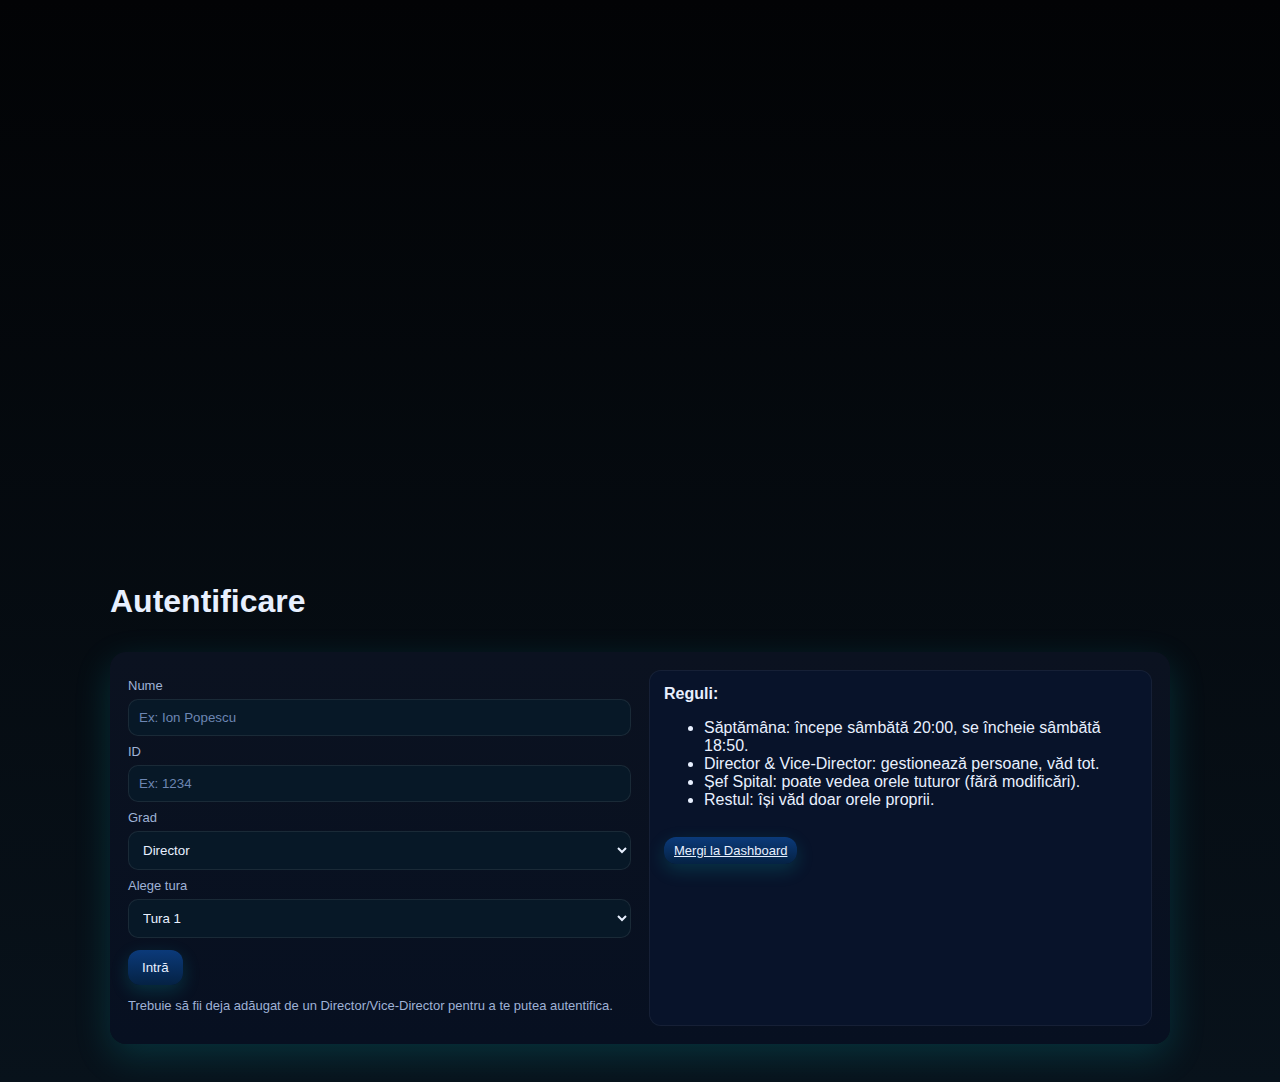
<file: index.html>
<!doctype html>
<html lang="ro">
<head>
  <meta charset="utf-8">
  <meta name="viewport" content="width=device-width, initial-scale=1">
  <title>Dashboard & Management</title>
  <link rel="stylesheet" href="css/style.css">
</head>
<body class="bg">
  <div class="logo-wrap">
  <img src="img/logo.png" alt="Logo" class="logo-animated">
</div>

  <div class="container">
    <header class="header">
      <h1>Dashboard & Management</h1>
      <div class="header-actions">
        <a class="btn small" href="login.html">Schimbă utilizator</a>
        <button id="logout" class="btn small danger">Delogare</button>
      </div>
    </header>

    <section id="roleInfo" class="card"></section>

    <section id="adminSection" class="card hidden">
      <h2>Administrare persoane (Director / Vice-Director)</h2>
      <div class="grid2">
        <div>
          <h3>Adaugă persoană</h3>
          <label>Nume</label>
          <input id="p_name" placeholder="Ex: Ion Popescu">
          <label>ID</label>
          <input id="p_id" placeholder="Ex: 1234">
          <label>Grad</label>
          <select id="p_grade"></select>
          <button id="addPerson" class="btn">Adaugă</button>
        </div>
        <div>
          <div class="toprow">
            <h3>Listă persoane</h3>
            <button id="exportCSVAll" class="btn small">Export CSV (toți)</button>
          </div>
          <table class="data" id="personsTable">
            <thead><tr><th>Nume</th><th>ID</th><th>Grad</th><th>Acțiuni</th></tr></thead>
            <tbody></tbody>
          </table>
        </div>
      </div>
    </section>

    <section id="reportAllSection" class="card hidden">
      <div class="toprow">
        <h2>Raport săptămânal (toți utilizatorii)</h2>
        <button id="exportCSVWeek" class="btn small">Export CSV (săptămână)</button>
      </div>
      <div id="weekRangeAll" class="muted"></div>
      <table class="data" id="weeklyAll">
        <thead><tr><th>Nume</th><th>ID</th><th>Grad</th><th>Ore Săptămână</th><th>Ture</th></tr></thead>
        <tbody></tbody>
      </table>
    </section>

    <section id="reportSelfSection" class="card hidden">
      <div class="toprow">
        <h2>Orele mele</h2>
        <button id="exportCSVSelf" class="btn small">Export CSV (ale mele)</button>
      </div>
      <div id="weekRangeSelf" class="muted"></div>
      <h3>Pe zile (săptămâna curentă)</h3>
      <table class="data" id="dailySelf">
        <thead><tr><th>Data</th><th>Ore</th><th>Ture</th></tr></thead>
        <tbody></tbody>
      </table>
      <h3>Total săptămânal</h3>
      <div id="selfTotal" class="total-box"></div>
    </section>
  </div>

  <script src="js/app.js"></script>
  <script>
    document.addEventListener('DOMContentLoaded', () => setupDashboard());
  </script>
</body>
</html>
</file>
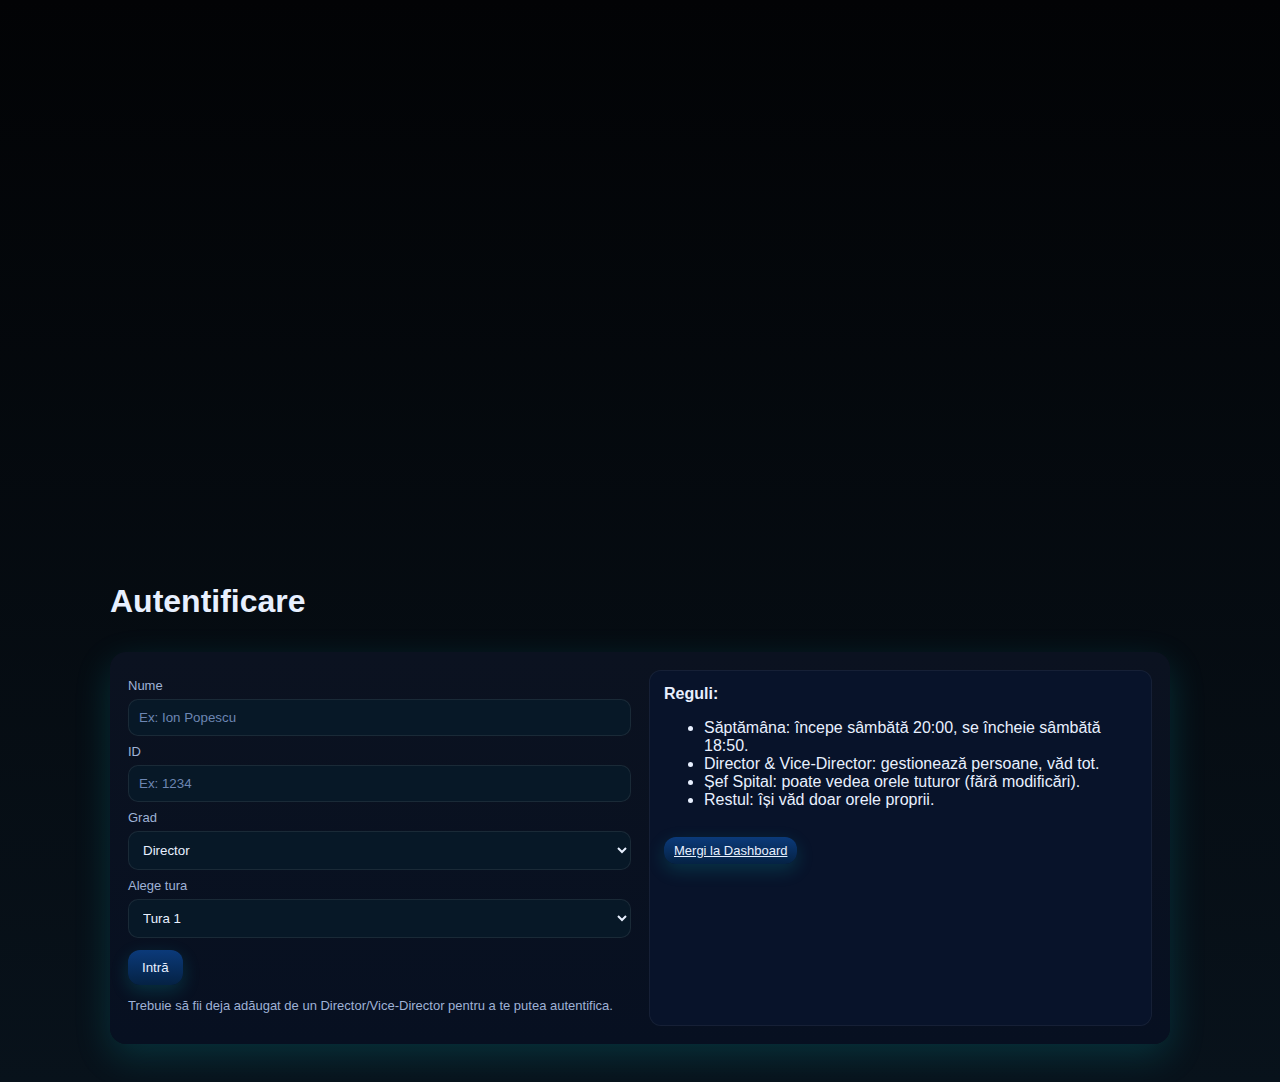
<file: login.html>
<!doctype html>
<html lang="ro">
<head>
  <meta charset="utf-8">
  <meta name="viewport" content="width=device-width, initial-scale=1">
  <title>Autentificare</title>
  <link rel="stylesheet" href="css/style.css">
</head>
<body class="bg">
  <div class="logo-wrap">
  <img src="img/logo.png" alt="Logo" class="logo-animated">
</div>

  <div class="container">
    <header class="header">
      <h1>Autentificare</h1>
    </header>

    <section class="card">
      <div class="grid2">
        <div>
          <label>Nume</label>
          <input id="l_name" placeholder="Ex: Ion Popescu">
          <label>ID</label>
          <input id="l_id" placeholder="Ex: 1234">
          <label>Grad</label>
          <select id="l_grade"></select>

          <label>Alege tura</label>
          <select id="l_tura">
            <option value="1">Tura 1</option>
            <option value="2">Tura 2</option>
            <option value="3">Tura 3</option>
          </select>

          <button id="loginBtn" class="btn">Intră</button>
          <p class="muted">Trebuie să fii deja adăugat de un Director/Vice-Director pentru a te putea autentifica.</p>
        </div>
        <div class="info-box">
          <strong>Reguli:</strong>
          <ul>
            <li>Săptămâna: începe sâmbătă 20:00, se încheie sâmbătă 18:50.</li>
            <li>Director & Vice-Director: gestionează persoane, văd tot.</li>
            <li>Șef Spital: poate vedea orele tuturor (fără modificări).</li>
            <li>Restul: își văd doar orele proprii.</li>
          </ul>
          <a class="btn small" href="index.html">Mergi la Dashboard</a>
        </div>
      </div>
    </section>
  </div>

  <script src="js/app.js"></script>
  <script>
    document.addEventListener('DOMContentLoaded', () => setupLogin());
  </script>
</body>
</html>
</file>
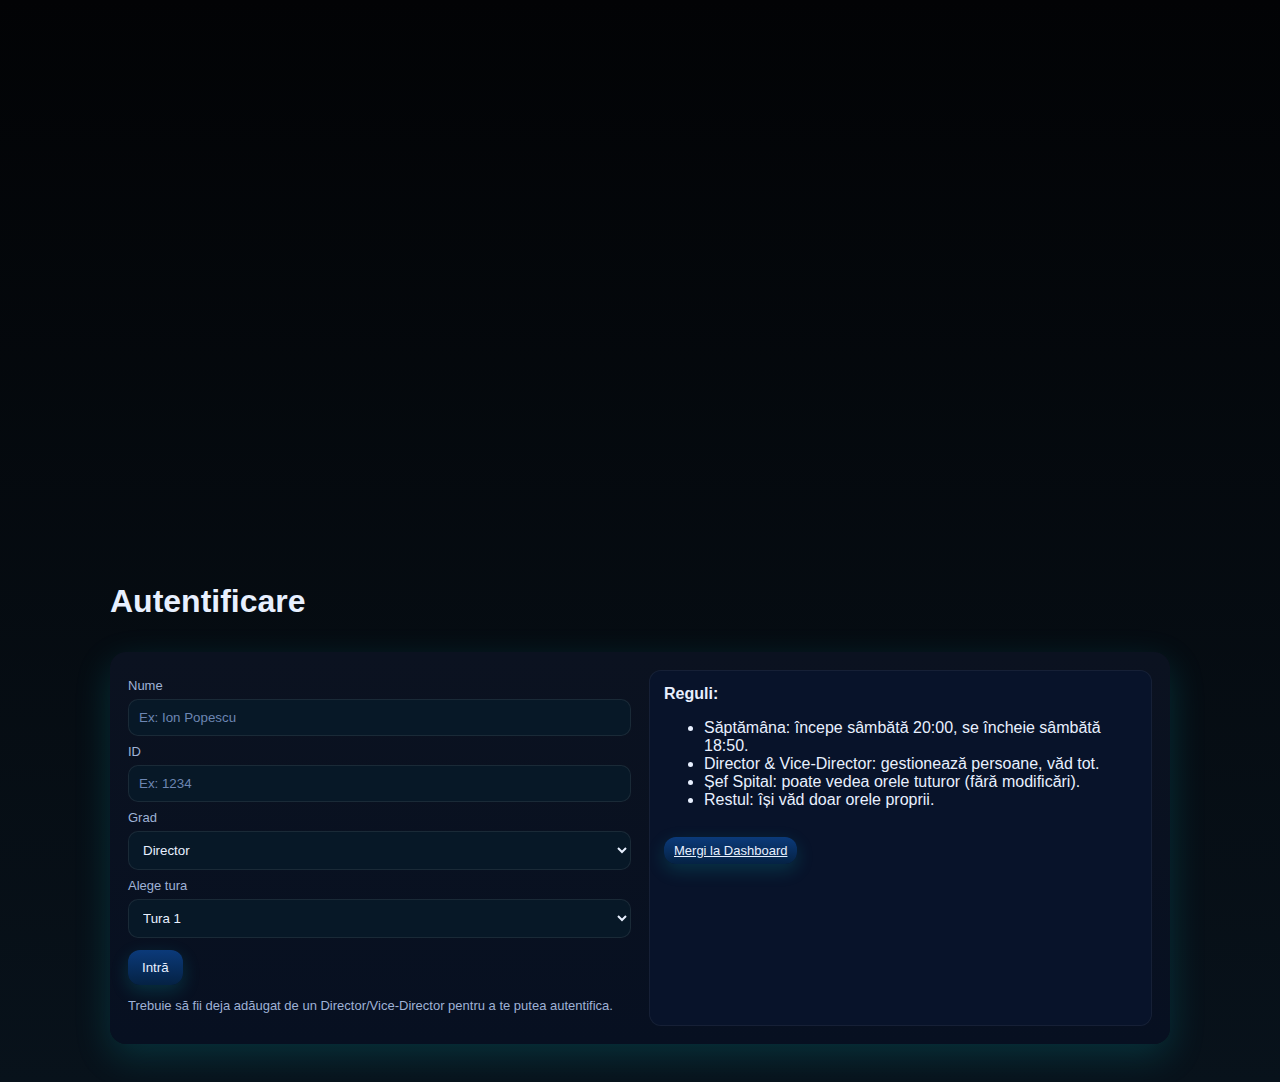
<file: tura.html>
<!doctype html>
<html lang="ro">
<head>
  <meta charset="utf-8">
  <meta name="viewport" content="width=device-width, initial-scale=1">
  <title>Tura curentă</title>
  <link rel="stylesheet" href="css/style.css">
</head>
<body class="bg">
  <div class="logo-wrap">
  <img src="img/logo.png" alt="Logo" class="logo-animated">
</div>

  <div class="container">
    <header class="header">
      <h1>Tura</h1>
      <div class="header-actions">
        <a class="btn small" href="index.html">Dashboard</a>
        <button id="logout" class="btn small danger">Delogare</button>
      </div>
    </header>

    <section class="card">
      <div class="toprow">
        <div><strong>Utilizator:</strong> <span id="uName">—</span> (<span id="uGrade">—</span>) | ID: <span id="uId">—</span> | Tura: <span id="uTura">—</span></div>
      </div>

      <h2>Înregistrare tură</h2>
      <div id="clockState" class="muted"></div>
      <div class="grid3">
        <div>
          <label>Data (opțional)</label>
          <input id="dateDay" type="date">
          <div class="smalltxt">Dacă lași gol, se folosește ziua de azi.</div>
        </div>
        <div>
          <label id="labelStart">Ora start (hh:mm)</label>
          <input id="timeStart" placeholder="ex. 14:50">
          <button id="btnStart" class="btn">Începe tura</button>
        </div>
        <div>
          <label id="labelEnd">Ora sfârșit (hh:mm)</label>
          <input id="timeEnd" placeholder="ex. 18:30">
          <button id="btnEnd" class="btn">Termin tura</button>
        </div>
      </div>
    </section>

    <section class="card">
      <div class="toprow">
        <h2>Turele mele (săptămâna curentă)</h2>
        <button id="exportCSVMy" class="btn small">Export CSV (ale mele)</button>
      </div>
      <div id="weekRangeSelf" class="muted"></div>
      <table class="data elegant" id="myEntries">
        <thead>
          <tr>
            <th>Data</th>
            <th>Start</th>
            <th>Stop</th>
            <th>Durată (h)</th>
            <th>Tura</th>
            <th>Acțiuni</th>
          </tr>
        </thead>
        <tbody></tbody>
      </table>
      <div id="sumSelf" class="total-box"></div>
    </section>
  </div>

  <script src="js/app.js"></script>
  <script>
    document.addEventListener('DOMContentLoaded', () => setupTuraPage());
  </script>
</body>
</html>
</file>
<file: css/style.css>
:root{
  --bg:#050607;
  --card:#0b1220;
  --accent:#07122a;
  --cyan-shadow: rgba(0,200,210,0.18);
  --text:#e8f0ff;
  --muted:#9fb2d6;
  --blue:#0a2a5b;
  --green:#1aa36f;
  --red:#d44949;
}
*{box-sizing:border-box}
body,button,input,select{font-family:Inter,Segoe UI,Arial,sans-serif}
body.bg{background:linear-gradient(180deg,#020305 0%, #08121b 100%);color:var(--text);min-height:100vh;margin:0}
.container{max-width:1100px;margin:0 auto;padding:20px}
.header{display:flex;justify-content:space-between;align-items:center;margin-bottom:10px}
.header-actions .btn{margin-left:8px}
.card{background:linear-gradient(180deg,var(--card), #071021);padding:18px;border-radius:16px;box-shadow:0 12px 36px var(--cyan-shadow);margin-bottom:18px}
label{display:block;margin-top:8px;color:var(--muted);font-size:13px}
input,select{width:100%;padding:10px;margin-top:6px;border-radius:10px;border:1px solid rgba(255,255,255,0.08);background:#071827;color:var(--text)}
input::placeholder{color:#6d86b3}
.btn{display:inline-block;padding:10px 14px;margin-top:12px;border-radius:12px;background:linear-gradient(180deg,#0b3a7a,#052244);border:none;color:var(--text);cursor:pointer;box-shadow:0 6px 18px var(--cyan-shadow)}
.btn.small{padding:6px 10px;font-size:13px}
.btn.danger{background:linear-gradient(180deg,#5a0b14,#3b0510)}
.btn:disabled{opacity:.6;cursor:not-allowed}
.muted{color:var(--muted);font-size:13px}
.data{width:100%;border-collapse:separate;border-spacing:0;margin-top:10px;overflow:hidden;border-radius:12px;box-shadow:0 4px 16px rgba(0,0,0,.25)}
.data thead th{background:#0b1a35;color:#d9e6ff;padding:10px;text-align:left;font-weight:600}
.data td{padding:10px;border-bottom:1px solid rgba(255,255,255,0.06);font-size:14px}
.data tr:last-child td{border-bottom:none}
.data.elegant tbody tr{transition:transform .12s ease, background .2s ease}
.data.elegant tbody tr:hover{transform:scale(1.01);background:rgba(7, 24, 39, 0.55)}
.toprow{display:flex;justify-content:space-between;align-items:center}
.hidden{display:none}
.smalltxt{font-size:12px;color:var(--muted)}
.grid2{display:grid;grid-template-columns:1fr 1fr;gap:18px}
.grid3{display:grid;grid-template-columns:1fr 1fr 1fr;gap:18px}
.info-box{background:#08132a;border:1px solid rgba(255,255,255,0.06);padding:14px;border-radius:12px}
.total-box{margin-top:10px;padding:12px;background:#08132a;border:1px solid rgba(255,255,255,0.06);border-radius:12px}
.action-inline{display:flex;gap:8px;align-items:center}
.badge{display:inline-block;padding:2px 8px;border-radius:999px;background:#0c2a59;color:#b8d4ff;font-size:12px}
.success{color:var(--green)}
.error{color:var(--red)}
/* Logo */
.logo-wrap{display:flex;justify-content:center;padding:18px 0 4px}
.logo-animated{width:min(50%,520px);opacity:0;animation:fadeIn 1.2s ease forwards, float 7s ease-in-out infinite}
@keyframes fadeIn{from{opacity:0;transform:translateY(-8px)}to{opacity:1;transform:translateY(0)}}
@keyframes float{0%,100%{transform:translateY(0)}50%{transform:translateY(-10px)}}
</file>
